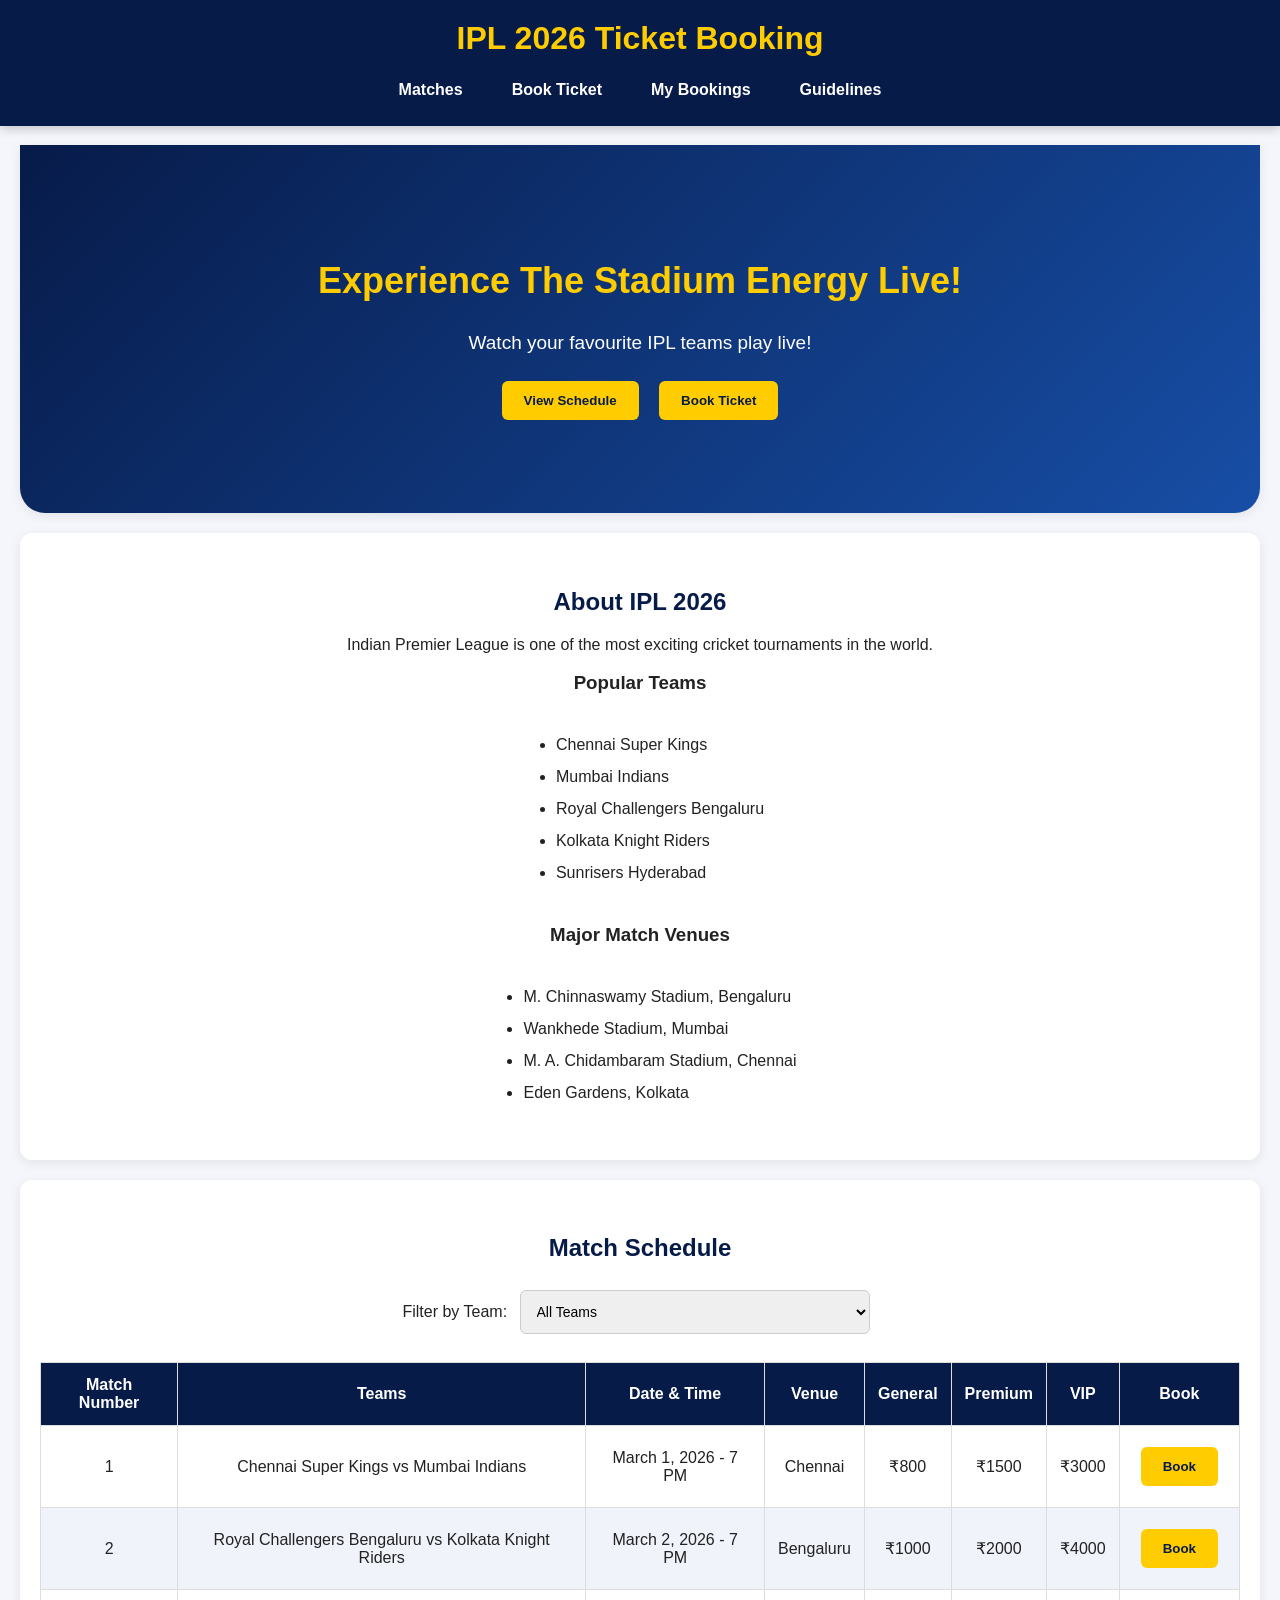
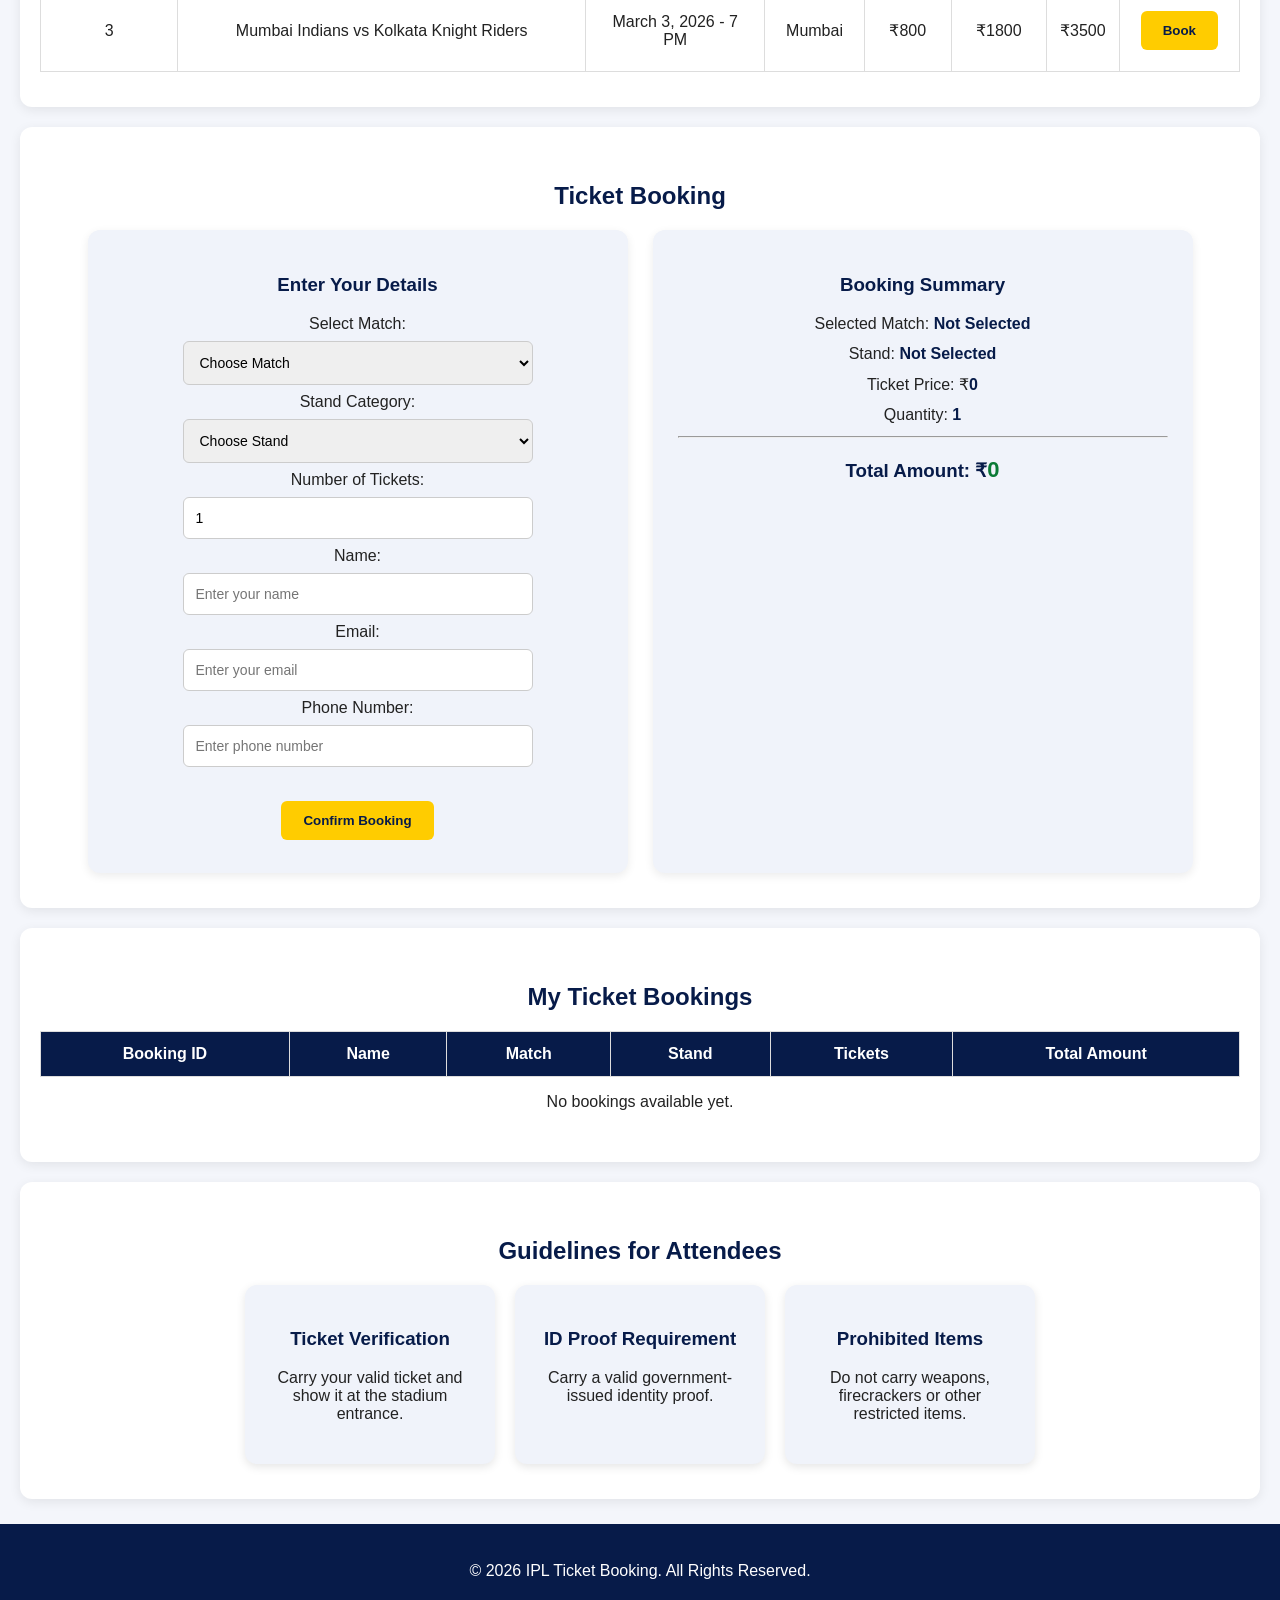
<file: index.html>
<!DOCTYPE html>
<html lang="en">

<head>
    <meta charset="UTF-8">
    <meta name="viewport" content="width=device-width, initial-scale=1.0">
    <title>IPL 2026 Ticket Booking</title>
    <link rel="stylesheet" href="styles.css">
</head>

<body>

    <!-- HEADER AND NAVIGATION -->

    <header>
        <h1>IPL 2026 Ticket Booking</h1>

        <nav>
            <a href="#matches">Matches</a>
            <a href="#booking">Book Ticket</a>
            <a href="#mybookings">My Bookings</a>
            <a href="#guidelines">Guidelines</a>
        </nav>
    </header>

    <main>

        <!-- HERO SECTION -->

        <section id="hero">

            <h1>Experience The Stadium Energy Live!</h1>

            <p>Watch your favourite IPL teams play live!</p>

            <button onclick="location.href='#matches'">
                View Schedule
            </button>

            <button onclick="location.href='#booking'">
                Book Ticket
            </button>

        </section>


        <!-- ABOUT IPL SECTION -->

        <section id="about">

            <h2>About IPL 2026</h2>

            <p>
                Indian Premier League is one of the most exciting
                cricket tournaments in the world.
            </p>

            <h3>Popular Teams</h3>

            <ul>
                <li>Chennai Super Kings</li>
                <li>Mumbai Indians</li>
                <li>Royal Challengers Bengaluru</li>
                <li>Kolkata Knight Riders</li>
                <li>Sunrisers Hyderabad</li>
            </ul>

            <h3>Major Match Venues</h3>

            <ul>
                <li>M. Chinnaswamy Stadium, Bengaluru</li>
                <li>Wankhede Stadium, Mumbai</li>
                <li>M. A. Chidambaram Stadium, Chennai</li>
                <li>Eden Gardens, Kolkata</li>
            </ul>

        </section>


        <!-- MATCH SCHEDULE SECTION -->

        <section id="matches">

            <h2>Match Schedule</h2>

            <label for="teamFilter">Filter by Team:</label>

            <select id="teamFilter">
                <option value="all">All Teams</option>
                <option value="Chennai Super Kings">Chennai Super Kings</option>
                <option value="Mumbai Indians">Mumbai Indians</option>
                <option value="Royal Challengers Bengaluru">Royal Challengers Bengaluru</option>
                <option value="Kolkata Knight Riders">Kolkata Knight Riders</option>
            </select>

            <table>

                <thead>
                    <tr>
                        <th>Match Number</th>
                        <th>Teams</th>
                        <th>Date & Time</th>
                        <th>Venue</th>
                        <th>General</th>
                        <th>Premium</th>
                        <th>VIP</th>
                        <th>Book</th>
                    </tr>
                </thead>

                <tbody id="matchTable">

                    <tr>
                        <td>1</td>
                        <td>Chennai Super Kings vs Mumbai Indians</td>
                        <td>March 1, 2026 - 7 PM</td>
                        <td>Chennai</td>
                        <td>₹800</td>
                        <td>₹1500</td>
                        <td>₹3000</td>
                        <td>
                            <button onclick="selectMatch('CSK vs MI')">
                                Book
                            </button>
                        </td>
                    </tr>

                    <tr>
                        <td>2</td>
                        <td>Royal Challengers Bengaluru vs Kolkata Knight Riders</td>
                        <td>March 2, 2026 - 7 PM</td>
                        <td>Bengaluru</td>
                        <td>₹1000</td>
                        <td>₹2000</td>
                        <td>₹4000</td>
                        <td>
                            <button onclick="selectMatch('RCB vs KKR')">
                                Book
                            </button>
                        </td>
                    </tr>

                    <tr>
                        <td>3</td>
                        <td>Mumbai Indians vs Kolkata Knight Riders</td>
                        <td>March 3, 2026 - 7 PM</td>
                        <td>Mumbai</td>
                        <td>₹800</td>
                        <td>₹1800</td>
                        <td>₹3500</td>
                        <td>
                            <button onclick="selectMatch('MI vs KKR')">
                                Book
                            </button>
                        </td>
                    </tr>

                </tbody>

            </table>

        </section>


        <!-- TICKET BOOKING SECTION -->

        <section id="booking">

            <h2>Ticket Booking</h2>

            <div class="booking-container">

                <!-- BOOKING FORM -->

                <div class="booking-form">

                    <h3>Enter Your Details</h3>

                    <form id="ticketForm">

                        <label for="match">Select Match:</label><br>

                        <select id="match" required>
                            <option value="">Choose Match</option>
                            <option value="CSK vs MI">CSK vs MI</option>
                            <option value="RCB vs KKR">RCB vs KKR</option>
                            <option value="MI vs KKR">MI vs KKR</option>
                        </select>

                        <br>

                        <label for="stand">Stand Category:</label><br>

                        <select id="stand" required>
                            <option value="">Choose Stand</option>
                            <option value="General">General</option>
                            <option value="Premium">Premium</option>
                            <option value="VIP">VIP</option>
                        </select>

                        <br>

                        <label for="quantity">Number of Tickets:</label><br>

                        <input
                            type="number"
                            id="quantity"
                            min="1"
                            max="10"
                            value="1"
                            required
                        >

                        <br>

                        <label for="name">Name:</label><br>

                        <input
                            type="text"
                            id="name"
                            placeholder="Enter your name"
                            required
                        >

                        <br>

                        <label for="email">Email:</label><br>

                        <input
                            type="email"
                            id="email"
                            placeholder="Enter your email"
                            required
                        >

                        <br>

                        <label for="phone">Phone Number:</label><br>

                        <input
                            type="tel"
                            id="phone"
                            placeholder="Enter phone number"
                            pattern="[0-9]{10}"
                            required
                        >

                        <br><br>

                        <button type="submit">Confirm Booking</button>

                    </form>

                </div>


                <!-- BOOKING SUMMARY CARD -->

                <div class="summary">

                    <h3>Booking Summary</h3>

                    <p>
                        Selected Match:
                        <span id="summaryMatch">Not Selected</span>
                    </p>

                    <p>
                        Stand:
                        <span id="summaryStand">Not Selected</span>
                    </p>

                    <p>
                        Ticket Price: ₹<span id="summaryPrice">0</span>
                    </p>

                    <p>
                        Quantity:
                        <span id="summaryQuantity">1</span>
                    </p>

                    <hr>

                    <h3>
                        Total Amount: ₹<span id="totalAmount">0</span>
                    </h3>

                </div>

            </div>

        </section>


        <!-- MY BOOKINGS SECTION -->

        <section id="mybookings">

            <h2>My Ticket Bookings</h2>

            <table>

                <thead>
                    <tr>
                        <th>Booking ID</th>
                        <th>Name</th>
                        <th>Match</th>
                        <th>Stand</th>
                        <th>Tickets</th>
                        <th>Total Amount</th>
                    </tr>
                </thead>

                <tbody>
                    <!-- Future booking records will appear here -->
                </tbody>

            </table>

            <p>No bookings available yet.</p>

        </section>


        <!-- GUIDELINES SECTION -->

        <section id="guidelines">

            <h2>Guidelines for Attendees</h2>

            <div class="card-container">

                <div class="card">
                    <h3>Ticket Verification</h3>
                    <p>
                        Carry your valid ticket and show it
                        at the stadium entrance.
                    </p>
                </div>

                <div class="card">
                    <h3>ID Proof Requirement</h3>
                    <p>
                        Carry a valid government-issued
                        identity proof.
                    </p>
                </div>

                <div class="card">
                    <h3>Prohibited Items</h3>
                    <p>
                        Do not carry weapons, firecrackers
                        or other restricted items.
                    </p>
                </div>

            </div>

        </section>

    </main>


    <!-- FOOTER -->

    <footer>

        <p>
            © 2026 IPL Ticket Booking.
            All Rights Reserved.
        </p>

    </footer>


    <!-- TOAST NOTIFICATION -->

    <div id="toast" class="toast"></div>


    <!-- EXTERNAL JAVASCRIPT -->

    <script src="app.js"></script>

</body>

</html>
</file>
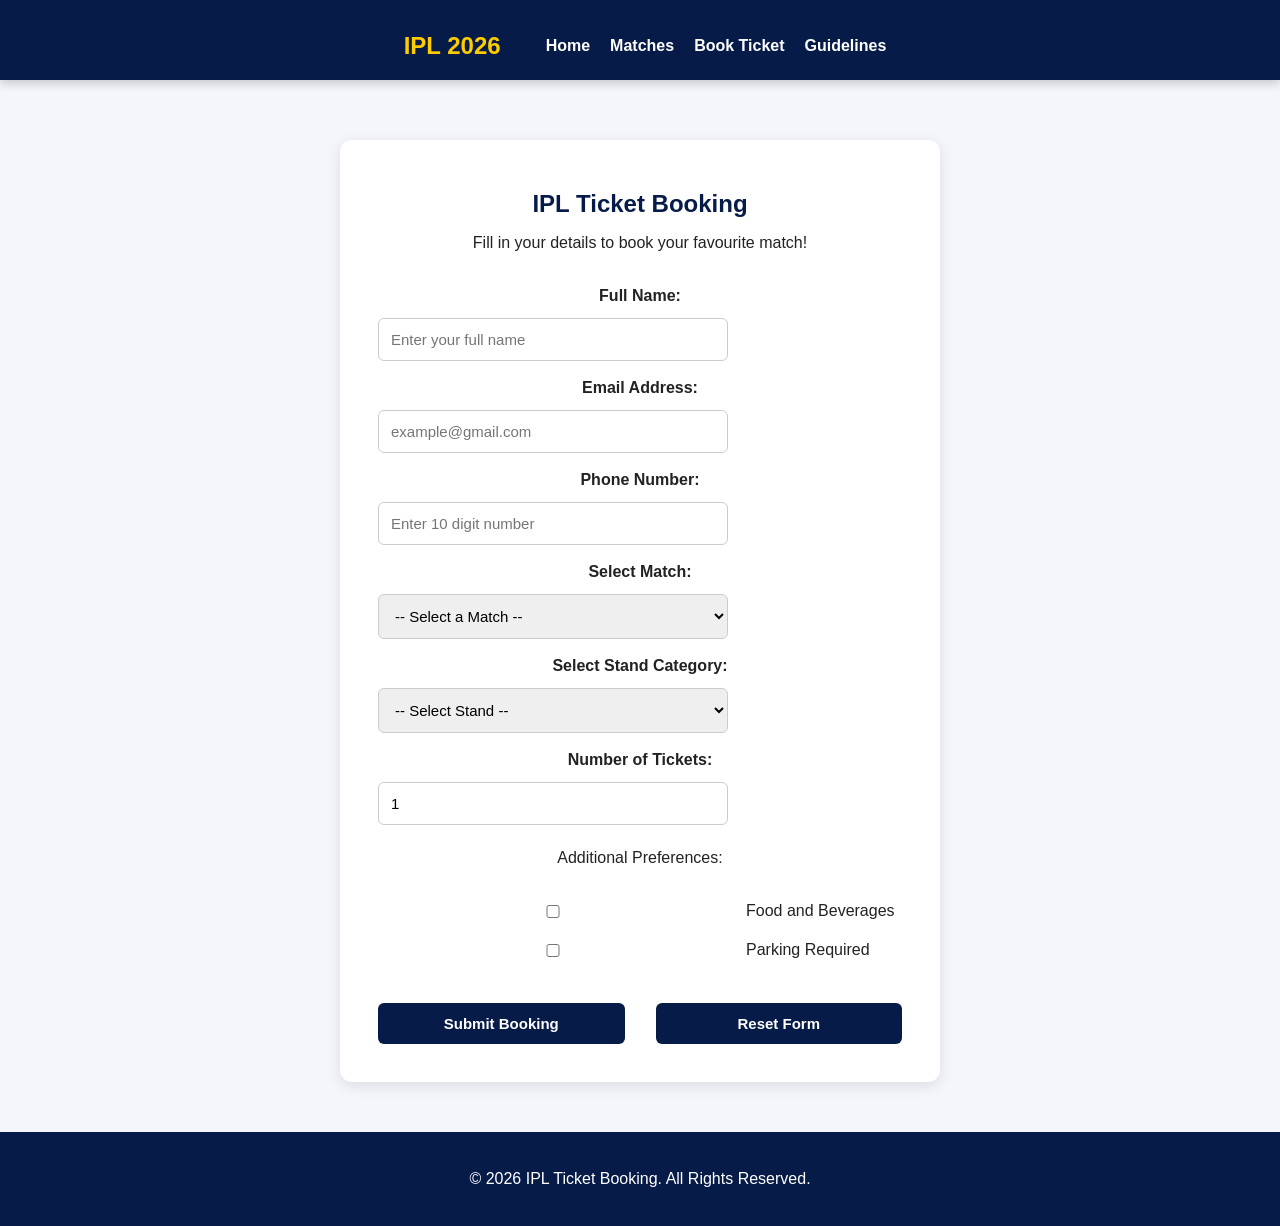
<file: booking.html>
<!DOCTYPE html>
<html lang="en">
<head>
    <meta charset="UTF-8">
    <meta name="viewport" content="width=device-width, initial-scale=1.0">
    <title>IPL Ticket Booking</title>
    <link rel="stylesheet" href="styles.css">
</head>

<body>

    <!-- Navigation Bar -->
    <header>
        <nav>
            <h2>IPL 2026</h2>
            <ul>
                <li><a href="index.html">Home</a></li>
                <li><a href="index.html#matches">Matches</a></li>
                <li><a href="booking.html">Book Ticket</a></li>
                <li><a href="index.html#guidelines">Guidelines</a></li>
            </ul>
        </nav>
    </header>

    <!-- Booking Form -->
    <section class="booking-section">

        <h1>IPL Ticket Booking</h1>
        <p>Fill in your details to book your favourite match!</p>

        <form action="#" method="get">

            <!-- Name -->
            <label for="name">Full Name:</label>
            <input
                type="text"
                id="name"
                name="name"
                placeholder="Enter your full name"
                minlength="3"
                maxlength="40"
                required
            >

            <!-- Email -->
            <label for="email">Email Address:</label>
            <input
                type="email"
                id="email"
                name="email"
                placeholder="example@gmail.com"
                required
            >

            <!-- Phone -->
            <label for="phone">Phone Number:</label>
            <input
                type="tel"
                id="phone"
                name="phone"
                placeholder="Enter 10 digit number"
                pattern="[0-9]{10}"
                maxlength="10"
                minlength="10"
                required
            >

            <!-- Match Selection -->
            <label for="match">Select Match:</label>
            <select id="match" name="match" required>
                <option value="">-- Select a Match --</option>
                <option value="RCB vs CSK">RCB vs CSK</option>
                <option value="MI vs KKR">MI vs KKR</option>
                <option value="CSK vs MI">CSK vs MI</option>
                <option value="RCB vs MI">RCB vs MI</option>
                <option value="KKR vs CSK">KKR vs CSK</option>
            </select>

            <!-- Stand Category -->
            <label for="stand">Select Stand Category:</label>
            <select id="stand" name="stand" required>
                <option value="">-- Select Stand --</option>
                <option value="General">General</option>
                <option value="Premium">Premium</option>
                <option value="VIP">VIP</option>
            </select>

            <!-- Number of Tickets -->
            <label for="tickets">Number of Tickets:</label>
            <input
                type="number"
                id="tickets"
                name="tickets"
                min="1"
                max="10"
                value="1"
                required
            >

            <!-- Additional Preferences -->
            <p>Additional Preferences:</p>

            <div class="booking-options">
                <input
                    type="checkbox"
                    id="food"
                    name="preferences"
                    value="Food"
                >
                <label for="food">Food and Beverages</label>
            </div>

            <div class="booking-options">
                <input
                    type="checkbox"
                    id="parking"
                    name="preferences"
                    value="Parking"
                >
                <label for="parking">Parking Required</label>
            </div>

            <!-- Buttons -->
            <div class="form-buttons">
                <button type="submit">Submit Booking</button>
                <button type="reset">Reset Form</button>
            </div>

        </form>

    </section>

    <footer>
        <p>&copy; 2026 IPL Ticket Booking. All Rights Reserved.</p>
    </footer>

</body>
</html>
</file>
<file: styles.css>
/* 1. CSS VARIABLES */

:root {
    --primary: #071b49;
    --accent: #ffcc00;
    --background: #f4f6fb;
    --text: #222222;
    --white: #ffffff;
}

/* 2. GENERAL STYLING */

* {
    box-sizing: border-box;
}

html {
    scroll-behavior: smooth;
    scroll-padding-top: 110px;
}

body {
    margin: 0;
    font-family: Arial, sans-serif;
    background-color: var(--background);
    color: var(--text);
    text-align: center;
}

/* 3. NAVIGATION BAR */

header {
    background-color: var(--primary);
    color: var(--white);
    padding: 15px;
    position: fixed;
    top: 0;
    left: 0;
    width: 100%;
    z-index: 1000;
    box-shadow: 0 3px 10px rgba(0, 0, 0, 0.2);
}

header h1 {
    margin: 5px;
    color: var(--accent);
}

nav {
    margin-top: 12px;
}

nav a {
    color: var(--white);
    text-decoration: none;
    margin: 12px;
    font-weight: bold;
    transition: 0.3s;
}

nav a:hover {
    color: var(--accent);
    text-decoration: underline;
}

/* Space below fixed navigation */

main {
    padding-top: 125px;
}

/* 4. SECTIONS */

section {
    background-color: var(--white);
    padding: 35px 20px;
    margin: 20px;
    border-radius: 12px;
    box-shadow: 0 3px 12px rgba(0, 0, 0, 0.08);
}

section h2 {
    color: var(--primary);
    margin-bottom: 20px;
}

/* 5. HERO / BANNER SECTION */

#hero {
    background: linear-gradient(135deg, #071b49, #174ea6);
    color: var(--white);
    padding: 85px 20px;
    border-radius: 0 0 25px 25px;
}

#hero h1 {
    font-size: 36px;
    color: var(--accent);
}

#hero p {
    font-size: 19px;
}

/* 6. BUTTONS */

button {
    background-color: var(--accent);
    color: var(--primary);
    padding: 12px 22px;
    border: none;
    border-radius: 6px;
    font-weight: bold;
    cursor: pointer;
    margin: 8px;
    transition: 0.3s;
}

button:hover {
    background-color: #ffffff;
    color: var(--primary);
    transform: translateY(-2px);
}

/* 7. ABOUT SECTION */

#about ul {
    display: inline-block;
    text-align: left;
    line-height: 2;
}

/* 8. MATCH TABLE */

table {
    width: 100%;
    border-collapse: collapse;
    margin-top: 20px;
    background-color: var(--white);
}

th, td {
    border: 1px solid #dddddd;
    padding: 13px;
}

th {
    background-color: var(--primary);
    color: var(--white);
}

tr:nth-child(even) {
    background-color: #f0f3fa;
}

tr:hover {
    background-color: #fff5cc;
}

/* 9. FORM AND INPUT FIELDS */

input, select {
    width: 90%;
    max-width: 350px;
    padding: 12px;
    margin: 8px;
    border: 1px solid #cccccc;
    border-radius: 6px;
    font-size: 14px;
}

input:focus, select:focus {
    outline: 2px solid var(--accent);
    border-color: var(--primary);
}

/* 10. BOOKING CONTAINER */

.booking-container {
    display: flex;
    justify-content: center;
    align-items: stretch;
    gap: 25px;
    flex-wrap: wrap;
}

.booking-form, .summary {
    background-color: #f0f3fa;
    padding: 25px;
    border-radius: 12px;
    width: 45%;
    min-width: 280px;
    box-shadow: 0 3px 10px rgba(0, 0, 0, 0.08);
}

.booking-form h3, .summary h3 {
    color: var(--primary);
}

/* 11. GUIDELINE CARDS */

.card-container {
    display: flex;
    justify-content: center;
    gap: 20px;
    flex-wrap: wrap;
}

.card {
    background-color: #f0f3fa;
    padding: 25px;
    border-radius: 12px;
    width: 250px;
    box-shadow: 0 3px 10px rgba(0, 0, 0, 0.1);
    transition: 0.3s;
}

.card:hover {
    transform: translateY(-5px);
    background-color: #fff5cc;
}

.card h3 {
    color: var(--primary);
}

/* 12. FOOTER */

footer {
    background-color: var(--primary);
    color: var(--white);
    padding: 22px;
    margin-top: 25px;
}

/* 13. RESPONSIVE DESIGN */

@media (max-width: 768px) {

    main {
        padding-top: 150px;
    }

    nav a {
        display: inline-block;
        margin: 8px;
        font-size: 14px;
    }

    #hero h1 {
        font-size: 26px;
    }

    .booking-form, .summary {
        width: 100%;
    }

    table {
        display: block;
        overflow-x: auto;
        white-space: nowrap;
    }

    section {
        margin: 10px;
        padding: 20px 12px;
    }
}

@media (max-width: 480px) {

    header h1 {
        font-size: 21px;
    }

    nav a {
        margin: 5px;
        font-size: 12px;
    }

    main {
        padding-top: 145px;
    }

    #hero h1 {
        font-size: 23px;
    }

    .card {
        width: 100%;
    }
}


/* BOOKING FORM SECTION */

.booking-section {
    max-width: 600px;
    margin: 140px auto 50px;
    padding: 30px;
    background: white;
    border-radius: 12px;
    box-shadow: 0 4px 15px rgba(0, 0, 0, 0.1);
}

.booking-section h1 {
    text-align: center;
    color: #071b49;
    margin-bottom: 10px;
}

.booking-section p {
    text-align: center;
    margin-bottom: 25px;
}

.booking-section form {
    display: flex;
    flex-direction: column;
}

.booking-section label {
    font-weight: bold;
    margin: 10px 0 5px;
}

.booking-section input,
.booking-section select {
    padding: 12px;
    border: 1px solid #ccc;
    border-radius: 6px;
    font-size: 15px;
}

.booking-section input:focus,
.booking-section select:focus {
    outline: 2px solid #ffcc00;
    border-color: #071b49;
}

.booking-options {
    display: flex;
    align-items: center;
    gap: 10px;
    margin: 5px 0;
}

.booking-options label {
    margin: 0;
    font-weight: normal;
}

.form-buttons {
    display: flex;
    gap: 15px;
    margin-top: 25px;
}

.form-buttons button {
    flex: 1;
    padding: 12px;
    border: none;
    border-radius: 6px;
    background: #071b49;
    color: white;
    font-size: 15px;
    cursor: pointer;
}

.form-buttons button:hover {
    background: #ffcc00;
    color: #071b49;
}

@media (max-width: 600px) {
    .booking-section {
        margin: 120px 15px 30px;
        padding: 20px;
    }

    .form-buttons {
        flex-direction: column;
    }
}


/* BOOKING PAGE NAVIGATION */

header nav {
    display: flex;
    justify-content: center;
    align-items: center;
    flex-wrap: wrap;
    gap: 25px;
}

header nav h2 {
    color: var(--accent);
    margin: 5px 15px;
}

header nav ul {
    display: flex;
    justify-content: center;
    align-items: center;
    list-style: none;
    padding: 0;
    margin: 5px;
    gap: 20px;
}

header nav ul li {
    display: inline-block;
}

header nav ul li a {
    margin: 0;
    white-space: nowrap;
}

@media (max-width: 600px) {
    header nav {
        flex-direction: column;
        gap: 10px;
    }

    header nav ul {
        flex-wrap: wrap;
        gap: 10px;
    }
}
/* ACTIVITY 5 - TOAST NOTIFICATION */

.toast {
    position: fixed;
    bottom: 30px;
    right: 30px;

    background-color: #071b49;
    color: #ffffff;

    padding: 15px 25px;
    border-radius: 8px;

    opacity: 0;
    visibility: hidden;

    transition: opacity 0.3s ease;
    z-index: 2000;

    box-shadow: 0 4px 12px rgba(0, 0, 0, 0.2);
}

.toast.show {
    opacity: 1;
    visibility: visible;
}

@media (max-width: 600px) {
    .toast {
        left: 15px;
        right: 15px;
        bottom: 20px;
    }
}

/* ACTIVITY 7 - LIVE BOOKING SUMMARY */

.summary p {
    margin: 12px 0;
    font-size: 16px;
}

.summary span {
    font-weight: bold;
    color: var(--primary);
}

#totalAmount {
    color: #0b7a35;
    font-size: 22px;
}
</file>
